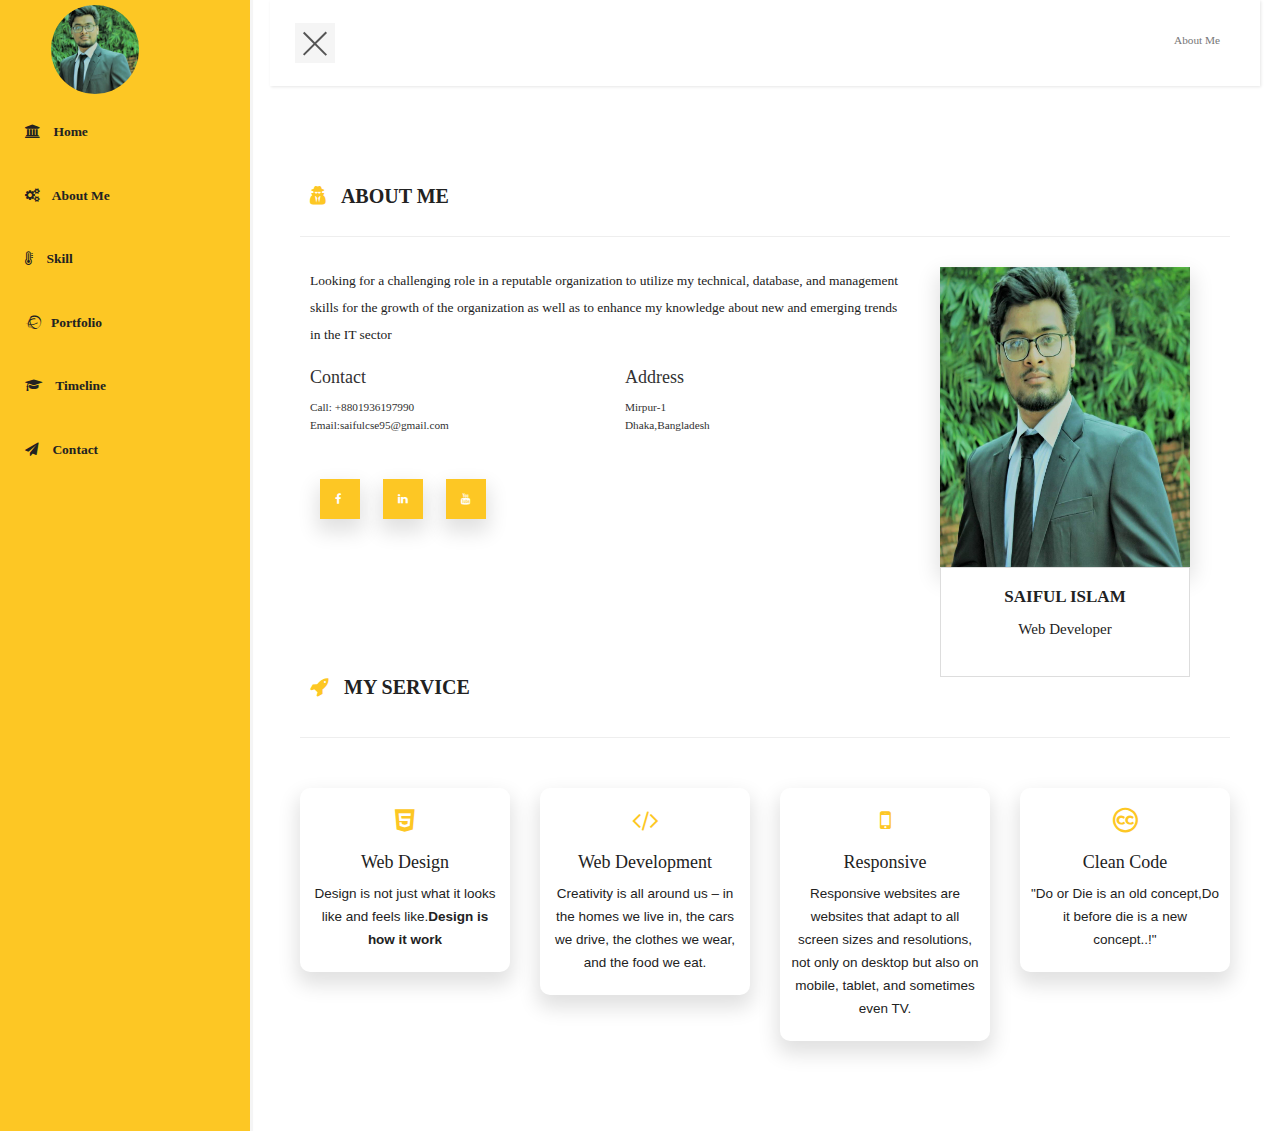
<file: about_me.html>
<!DOCTYPE html>
<html>

<head>
    <meta charset="utf-8">
    <meta name="viewport" content="width=device-width, initial-scale=1.0">
    <meta http-equiv="X-UA-Compatible" content="IE=edge">
    <title>Portfolio</title>
    <!-- Our Custom CSS -->
    <link rel="stylesheet" href="css/bootstrap.css">
    <link rel="stylesheet" href="css/animate.css">
    <link rel="stylesheet" href="css/font-awesome.min.css">
    <link rel="stylesheet" href="css/style_all.css">
    <link rel="stylesheet" href="css/responsive.css"> </head>

<body>
   
    <div class="wrapper">
        <!-- Sidebar Holder -->
        <nav id="sidebar">
            <div class="sidebar-header">
                <div class="navbar-brand">
                    <a href="#"><img src="image/saiful.jpg" style="height: 443%;width: 100%; border-radius: 50%; margin-left: -50%;"></a>
                </div>
            </div>
             <ul class="list-unstyled components">
                <li> <a href="index.html"><i class="fa fa-university" aria-hidden="true"></i> Home</a> </li>
                <li> <a href="about_me.html"><i class="fa fa-cogs" aria-hidden="true"></i> About Me</a> </li>
                <li> <a href="myskill.html"><i class="fa fa-thermometer-full" aria-hidden="true"></i> Skill</a> </li>
                <li> <a href="portfolio.html"><i class="fa fa-ravelry" aria-hidden="true"></i>Portfolio</a> </li>
                <li> <a href="timeline.html"><i class="fa fa-graduation-cap" aria-hidden="true"></i> Timeline</a> </li>
                <li> <a href="contact.html"><i class="fa fa-paper-plane" aria-hidden="true"></i> Contact</a> </li>
            </ul>
        </nav>
        <!-- Page Content Holder -->
        <div id="content">
            <nav class="navbar navbar-default">
                <div class="container-fluid">
                    <div class="navbar-header">
                        <button type="button" id="sidebarCollapse" class="navbar-btn"> <span></span> <span></span> <span></span> </button>
                    </div>
                    <div class="collapse navbar-collapse" id="bs-example-navbar-collapse-1">
                        <ul class="nav navbar-nav navbar-right">
                            <li><a href="#">About Me</a></li>
                        </ul>
                    </div>
                </div>
            </nav>
            <div class="about-me-part">
                <h3 class="title"><a href="#"><i class="fa fa-user-secret" aria-hidden="true"></i> About Me</a></h3>
                <hr>
                <div class="row mt-30">
                     <div class="col-md-8">
                        <div class="details">
                            <p>
                             Looking for a challenging role in a reputable organization to utilize my technical, database, and management skills for the growth of the organization as well as to enhance my knowledge about new and emerging trends in the IT sector 
                            </p>
                            <div class="adress-menu">
                               <div class="row">
                                   <div class="col-md-6">
                                       <h4>Contact</h4>
                                        <ul>
                                    <li>Call: +8801936197990</li>
                                    <li>Email:saifulcse95@gmail.com</li>
                                </ul>
                                   </div>
                                       <div class="col-md-6">
                                       <h4>Address</h4>
                                        <ul>
                                    <li>Mirpur-1</li>
                                    <li>Dhaka,Bangladesh</li>
                                </ul>
                                   </div>
                               </div>
                               
                            </div>
                            <div class="social_site">
                            
                             <a href="https://www.facebook.com/engrsaifulislam95"><i class="fa fa-facebook" aria-hidden="true"></i></a>
                              
                               <a href="https://www.linkedin.com/in/engrsaifulislam95/"><i class="fa fa-linkedin" aria-hidden="true"></i></a>
                               
                                <a href="https://www.youtube.com/channel/UCeQd-y8A_mvIwPaIumxdQ1Q"><i class="fa fa-youtube" aria-hidden="true"></i></a>
                               
                            
                              </div>
                        </div>
                    </div>
                    <div class="col-md-4">
                        <div class="my-image">
                            <img src="image/saiful.jpg" alt="" class="img-responsive">
                            <div class="img-overlay">
                                <h3>Saiful Islam </h3>
                                <p>Web Developer</p>
                            </div>
                        </div>
                    </div>
                  
                </div>
            </div>
                
                        <div class="service">
                           <h3 class="title mb-30"><a href="#"><i class="fa fa-rocket" aria-hidden="true"></i> My Service</a></h3>
                           <hr>
                            <div class="row">
                                <div class="col-md-3">
                                    <div class="service-detail"> <i class="fa fa-html5" aria-hidden="true"></i>
                                        <h4>Web Design</h4>
                                        <p>Design is not just what it looks like and feels like.<strong>Design is how it work</strong></p>
                                    </div>
                                </div>
                                <div class="col-md-3">
                                    <div class="service-detail"> <i class="fa fa-code" aria-hidden="true"></i>
                                        <h4>Web Development</h4>
                                        <p>Creativity is all around us – in the homes we live in, the cars we drive, the clothes we wear, and the food we eat.</p>
                                    </div>
                                </div>
                                <div class="col-md-3">
                                    <div class="service-detail"> <i class="fa fa-mobile" aria-hidden="true"></i>
                                        <h4>Responsive</h4>
                                        <p>Responsive websites are websites that adapt to all screen sizes and resolutions, not only on desktop but also on mobile, tablet, and sometimes even TV.</p>
                                    </div>
                                </div>
                                <div class="col-md-3">
                                    <div class="service-detail"> <i class="fa fa-creative-commons" aria-hidden="true"></i>
                                        <h4>Clean Code</h4>
                                        <p>"Do or Die is an old concept,Do it before die is a new concept..!"</p>
                                    </div>
                                </div>
                            </div>
                        </div>
        </div>
    </div>
    <script src="js/jquery-3.1.1.min.js"></script>
    <script src="js/bootstrap.min.js"></script>
    <script type="text/javascript">
        $(document).ready(function () {
             
            $('#sidebarCollapse').on('click', function () {
                $('#sidebar').toggleClass('active');
                $(this).toggleClass('active');
            });
        });
    </script>
</body>

</html>
</file>
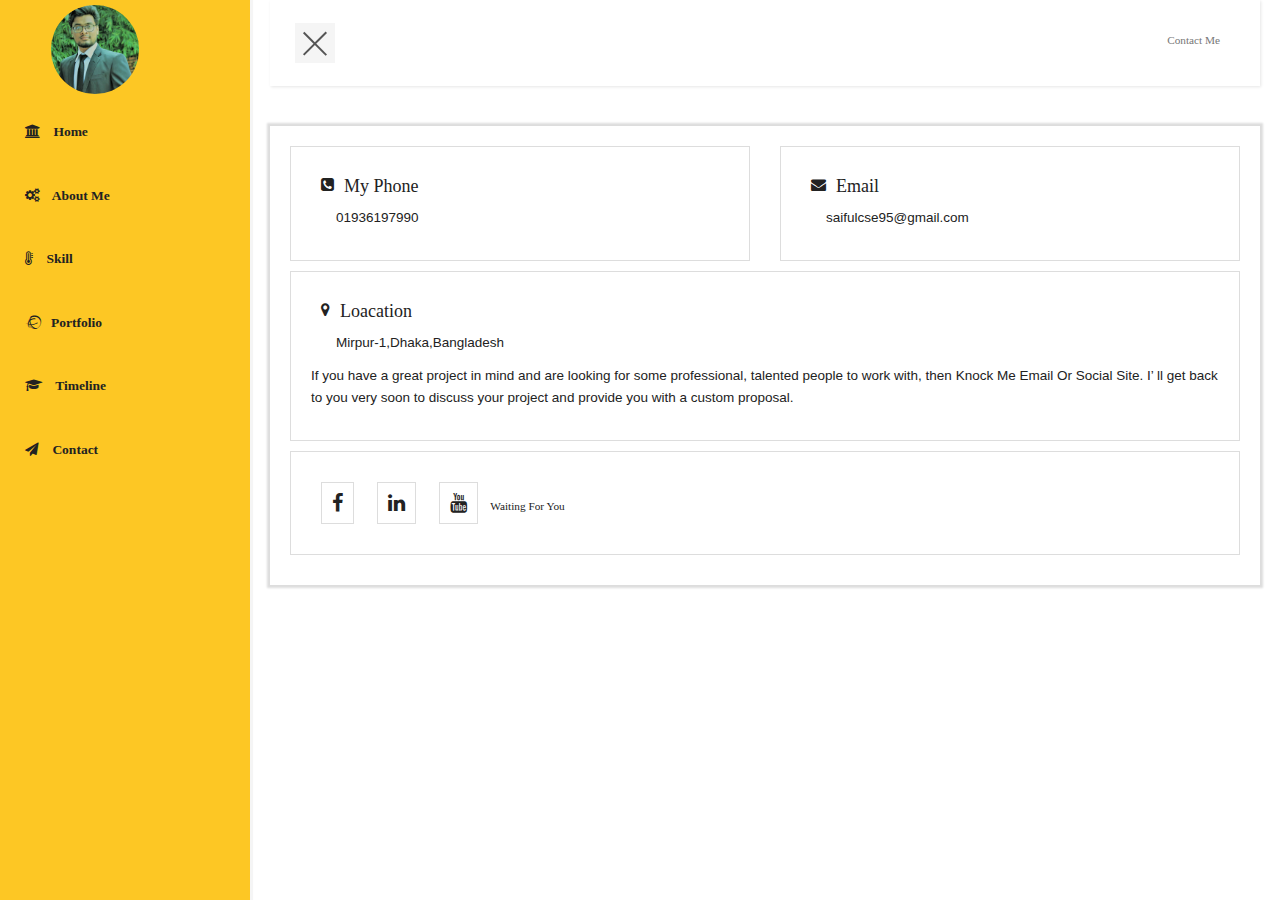
<file: contact.html>
<!DOCTYPE html>
<html>

<head>
    <meta charset="utf-8">
    <meta name="viewport" content="width=device-width, initial-scale=1.0">
    <meta http-equiv="X-UA-Compatible" content="IE=edge">
     <title>Portfolio</title>
      
    <!-- Our Custom CSS -->
    <link rel="stylesheet" href="css/bootstrap.css">
    <link rel="stylesheet" href="css/animate.css">
    <link rel="stylesheet" href="css/font-awesome.min.css">
    <link rel="stylesheet" href="css/style_all.css">
    <link rel="stylesheet" href="css/responsive.css"> </head>

<body>
    <div class="wrapper">
        <!-- Sidebar Holder -->
        <nav id="sidebar">
            <div class="sidebar-header">
                <div class="navbar-brand">
                    <a href="#"><img src="image/saiful.jpg" style="height: 443%;width: 100%; border-radius: 50%; margin-left: -50%;"></a>
                </div>
            </div>
             <ul class="list-unstyled components">
                <li> <a href="index.html"><i class="fa fa-university" aria-hidden="true"></i> Home</a> </li>
                <li> <a href="about_me.html"><i class="fa fa-cogs" aria-hidden="true"></i> About Me</a> </li>
                <li> <a href="myskill.html"><i class="fa fa-thermometer-full" aria-hidden="true"></i> Skill</a> </li>
                <li> <a href="portfolio.html"><i class="fa fa-ravelry" aria-hidden="true"></i>Portfolio</a> </li>
                <li> <a href="timeline.html"><i class="fa fa-graduation-cap" aria-hidden="true"></i> Timeline</a> </li>
                <li> <a href="contact.html"><i class="fa fa-paper-plane" aria-hidden="true"></i> Contact</a> </li>
            </ul>
        </nav>
        <!-- Page Content Holder -->
        <div id="content">
            <nav class="navbar navbar-default">
                <div class="container-fluid">
                    <div class="navbar-header">
                        <button type="button" id="sidebarCollapse" class="navbar-btn"> <span></span> <span></span> <span></span> </button>
                    </div>
                    <div class="collapse navbar-collapse" id="bs-example-navbar-collapse-1">
                        <ul class="nav navbar-nav navbar-right">
                            <li><a href="#">Contact Me</a></li>
                        </ul>
                    </div>
                </div>
            </nav>
            <div class="contact-part">
                <div class="row">
                    <div class="col-md-12">
                        
                        <div class="row">
                            <div class="col-md-6">
                                <div class="con-part">
                                    <div class="icon"> <i class="fa fa-phone-square" aria-hidden="true"></i> </div>
                                    <div class="phone-details">
                                        <h4>My Phone</h4>
                                        <p>01936197990</p>
                                    </div>
                                </div>
                            </div>
                            <div class="col-md-6">
                                <div class="con-part">
                                    <div class="icon"> <i class="fa fa-envelope" aria-hidden="true"></i> </div>
                                    <div class="phone-details">
                                        <h4>Email</h4>
                                        <p>saifulcse95@gmail.com</p>
                                    </div>
                                </div>
                            </div>
                        </div>
                        <div class="con-part">
                            <div class="icon"> <i class="fa fa-map-marker" aria-hidden="true"></i> </div>
                            <div class="phone-details">
                                <h4>Loacation</h4>
                                <p>Mirpur-1,Dhaka,Bangladesh</p>
                            </div>
                            <p>If you have a great project in mind and are looking for some professional, talented people to work with, then Knock Me Email Or Social Site. I’ ll get back to you very soon to discuss your project and provide you with a custom proposal.</p>
                        </div>
                        <div class="con-part"> <a href="https://www.facebook.com/engrsaifulislam95"><i class="fa fa-facebook" aria-hidden="true"></i></a>
                              
                               <a href="https://www.linkedin.com/in/engrsaifulislam95/"><i class="fa fa-linkedin" aria-hidden="true"></i></a>
                               
                                <a href="https://www.youtube.com/channel/UCeQd-y8A_mvIwPaIumxdQ1Q"><i class="fa fa-youtube" aria-hidden="true"></i></a>
                        <a href="#">Waiting For You </a>
                          </div>
                    </div>
                </div>
            </div>
        </div>
    </div>
    <!-- jQuery CDN -->
    <script src="https://code.jquery.com/jquery-1.12.0.min.js"></script>
    <script src="js/jquery-3.1.1.min.js"></script>
    <script src="js/bootstrap.min.js"></script>
    <script type="text/javascript">
        $(document).ready(function () {
            $('#sidebarCollapse').on('click', function () {
                $('#sidebar').toggleClass('active');
                $(this).toggleClass('active');
            });
        });
    </script>
</body>

</html>
</file>
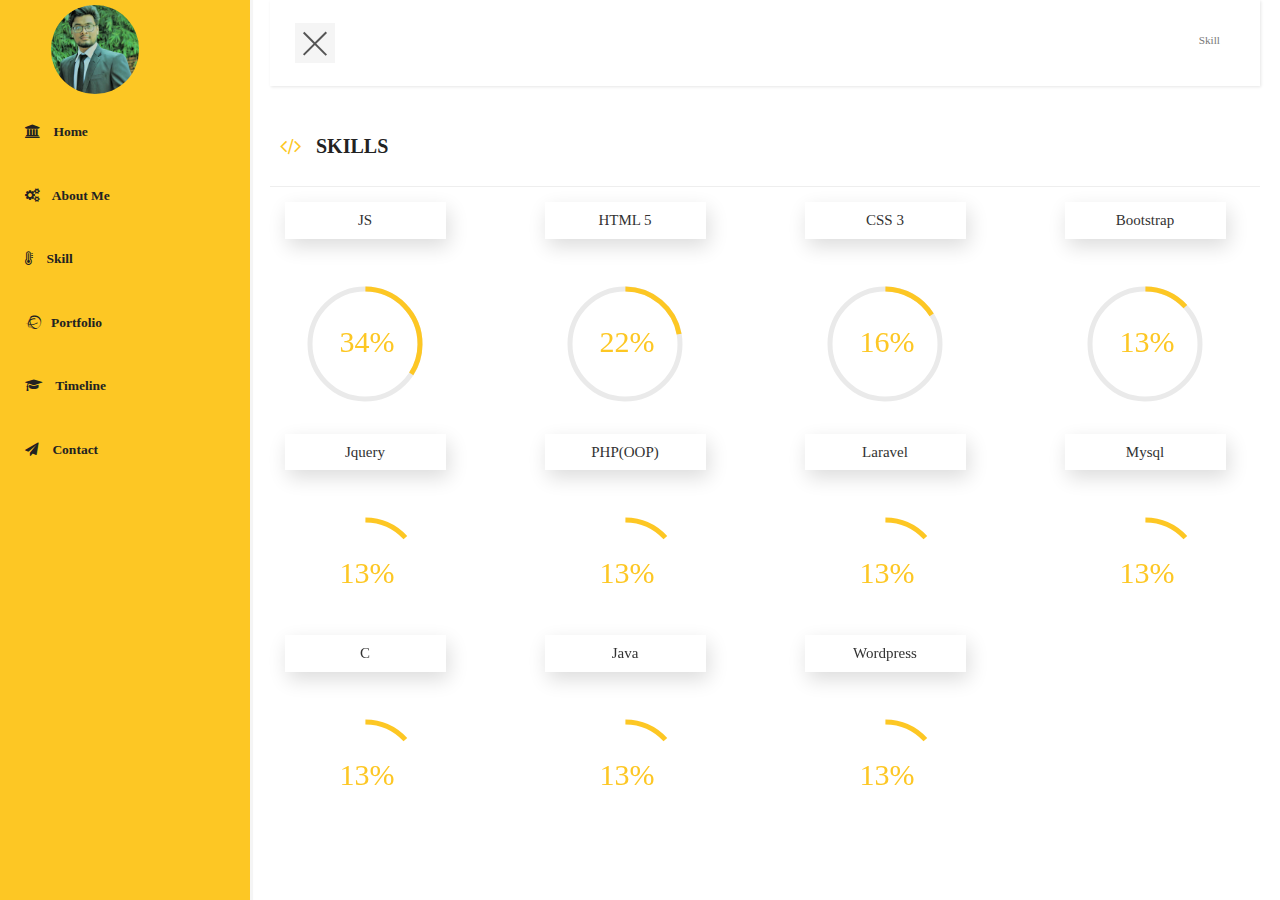
<file: myskill.html>
<!DOCTYPE html>
<html>

<head>
    <meta charset="utf-8">
    <meta name="viewport" content="width=device-width, initial-scale=1.0">
    <meta http-equiv="X-UA-Compatible" content="IE=edge">
     <title>Portfolio</title>
  
    <!-- Our Custom CSS -->
    <link rel="stylesheet" href="css/bootstrap.css">
    <link rel="stylesheet" href="css/animate.css">
    <link rel="stylesheet" href="css/font-awesome.min.css">
    <link rel="stylesheet" href="css/style_all.css">
    <link rel="stylesheet" href="css/responsive.css"> </head>

<body>
    <div class="wrapper">
        <!-- Sidebar Holder -->
        <nav id="sidebar">
            <div class="sidebar-header">
                <div class="navbar-brand">
                    <a href="#"><img src="image/saiful.jpg" style="height: 443%;width: 100%; border-radius: 50%; margin-left: -50%;"></a>
                </div>
            </div>
            <ul class="list-unstyled components">
                <li> <a href="index.html"><i class="fa fa-university" aria-hidden="true"></i> Home</a> </li>
                <li> <a href="about_me.html"><i class="fa fa-cogs" aria-hidden="true"></i> About Me</a> </li>
                <li> <a href="myskill.html"><i class="fa fa-thermometer-full" aria-hidden="true"></i> Skill</a> </li>
                <li> <a href="portfolio.html"><i class="fa fa-ravelry" aria-hidden="true"></i>Portfolio</a> </li>
                <li> <a href="timeline.html"><i class="fa fa-graduation-cap" aria-hidden="true"></i> Timeline</a> </li>
                <li> <a href="contact.html"><i class="fa fa-paper-plane" aria-hidden="true"></i> Contact</a> </li>
            </ul>
        </nav>
        <!-- Page Content Holder -->
        <div id="content">
            <nav class="navbar navbar-default">
                <div class="container-fluid">
                    <div class="navbar-header">
                        <button type="button" id="sidebarCollapse" class="navbar-btn"> <span></span> <span></span> <span></span> </button>
                    </div>
                    <div class="collapse navbar-collapse" id="bs-example-navbar-collapse-1">
                        <ul class="nav navbar-nav navbar-right">
                            <li><a href="#">Skill</a></li>
                        </ul>
                    </div>
                </div>
            </nav>
            <div class="skill-part">
                    <h3 class="title"><a href="#"><i class="fa fa-code" aria-hidden="true"></i> Skills</a></h3>
                    <hr>
                    <div class="skill-item">
                        <div class="row">
                            <div class="col-md-3 text-center">
                                <h1>JS</h1>
                                <canvas id="doughnut" width="120" height="120"></canvas>
                                <canvas id="skill1" width="120" height="120" class=""></canvas>
                            </div>
                            <div class="col-md-3 text-center">
                                <h1>HTML 5</h1>
                                <canvas id="doughnut2" width="120" height="120"></canvas>
                                <canvas id="skill2" width="120" height="120" class=""></canvas>
                            </div>
                            <div class="col-md-3 text-center">
                                <h1>CSS 3</h1>
                                <canvas id="doughnut3" width="120" height="120"></canvas>
                                <canvas id="skill3" width="120" height="120" class=""></canvas>
                            </div>
                            <div class="col-md-3 text-center">
                                <h1>Bootstrap</h1>
                                <canvas id="doughnut4" width="120" height="120"></canvas>
                                <canvas id="skill4" width="120" height="120" class=""></canvas>
                            </div>
                            
                             <div class="col-md-3 text-center">
                                <h1>Jquery</h1>
                                <canvas id="doughnut" width="120" height="120"></canvas>
                                <canvas id="skill5" width="120" height="120" class=""></canvas>
                            </div>
                            <div class="col-md-3 text-center">
                                <h1>PHP(OOP)</h1>
                                <canvas id="doughnut2" width="120" height="120"></canvas>
                                <canvas id="skill6" width="120" height="120" class=""></canvas>
                            </div>
                            <div class="col-md-3 text-center">
                                <h1>Laravel</h1>
                                <canvas id="doughnut3" width="120" height="120"></canvas>
                                <canvas id="skill7" width="120" height="120" class=""></canvas>
                            </div>
                            <div class="col-md-3 text-center">
                                <h1>Mysql</h1>
                                <canvas id="doughnut4" width="120" height="120"></canvas>
                                <canvas id="skill8" width="120" height="120" class=""></canvas>
                            </div> 
                            <div class="col-md-3 text-center">
                                <h1>C</h1>
                                <canvas id="doughnut4" width="120" height="120"></canvas>
                                <canvas id="skill9" width="120" height="120" class=""></canvas>
                            </div>
                            <div class="col-md-3 text-center">
                                <h1>Java</h1>
                                <canvas id="doughnut4" width="120" height="120"></canvas>
                                <canvas id="skill10" width="120" height="120" class=""></canvas>
                            </div>
                            <div class="col-md-3 text-center">
                                <h1>Wordpress</h1>
                                <canvas id="doughnut4" width="120" height="120"></canvas>
                                <canvas id="skill11" width="120" height="120" class=""></canvas>
                            </div>
                            
                            
                        </div>
                    </div>
                       <!--  <h3 class="title"><a href="#"><i class="fa fa-code" aria-hidden="true"></i> Other Skill</a></h3>
                        <hr>
                    <div class="skill-item"> -->
                      
                        <!-- <div class="row">
                             
                               <div class="col-md-3 text-center">
                                <h1>Illastrator</h1>
                                <canvas id="doughnut2" width="120" height="120"></canvas>
                                <canvas id="skill12" width="120" height="120" class=""></canvas>
                            </div>
                             <div class="col-md-3 text-center">
                                <h1>Photoshop</h1>
                                <canvas id="doughnut2" width="120" height="120"></canvas>
                                <canvas id="skill13" width="120" height="120" class=""></canvas>
                            </div>
                            <div class="col-md-3 text-center">
                                <h1>Adobe Premiere Pro</h1>
                                <canvas id="doughnut2" width="120" height="120"></canvas>
                                <canvas id="skill14" width="120" height="120" class=""></canvas>
                            </div>
                            <div class="col-md-3 text-center">
                                <h1>Adobe Audition</h1>
                                <canvas id="doughnut2" width="120" height="120"></canvas>
                                <canvas id="skill15" width="120" height="120" class=""></canvas>
                            </div>
                            
                        </div>
                    </div> -->
            </div>
            
        
            
        </div>
    </div>
    <script src="js/jquery-3.1.1.min.js"></script>
    <script src="js/bootstrap.min.js"></script>
    <script src="js/index.js"></script>
    <script type="text/javascript">
        $(document).ready(function () {
            $('#sidebarCollapse').on('click', function () {
                $('#sidebar').toggleClass('active');
                $(this).toggleClass('active');
            });
        });
    </script>
</body>

</html>
</file>
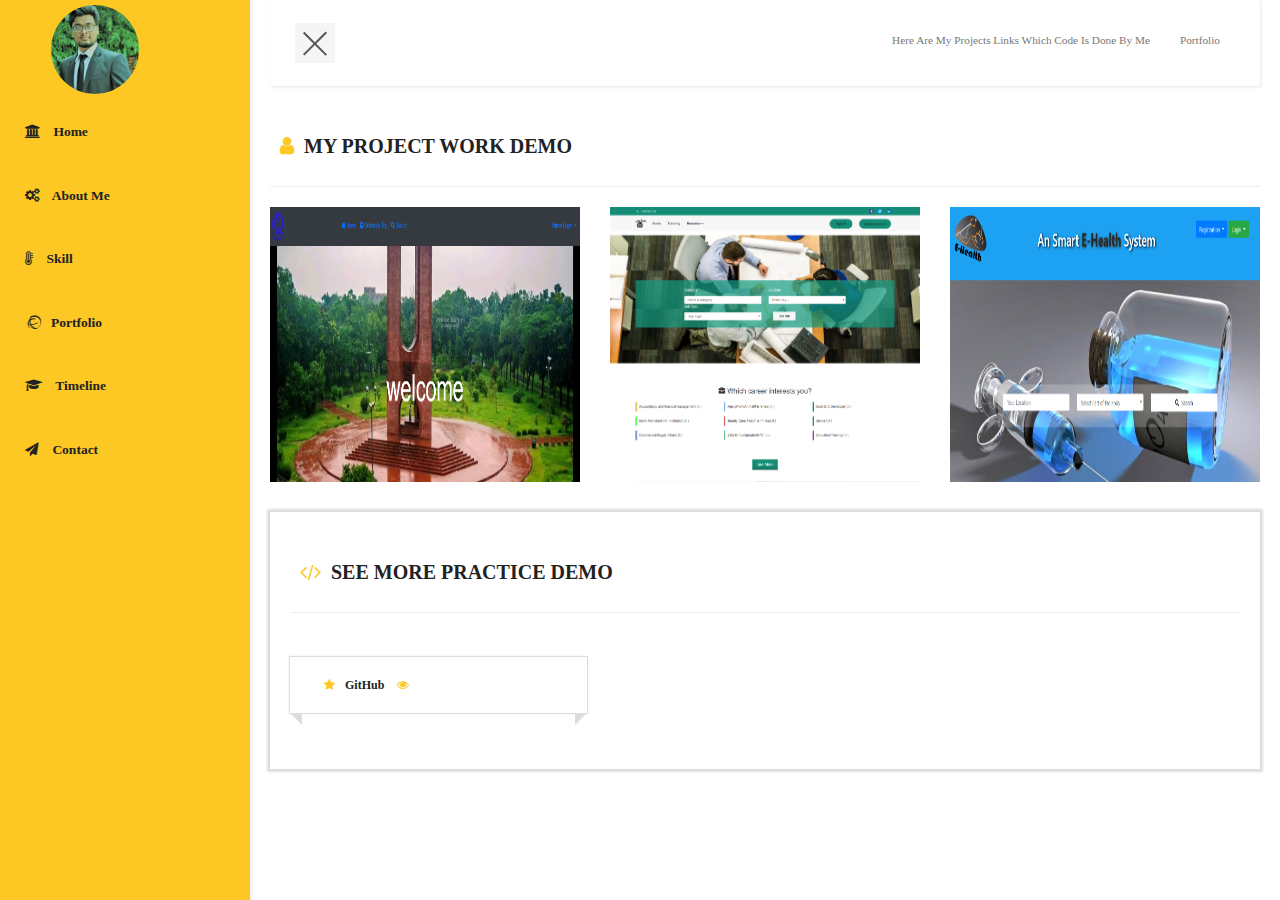
<file: portfolio.html>
<!DOCTYPE html>
<html>

<head>
    <meta charset="utf-8">
    <meta name="viewport" content="width=device-width, initial-scale=1.0">
    <meta http-equiv="X-UA-Compatible" content="IE=edge">
     <title>Portfolio</title>
    <!-- Our Custom CSS -->
    <link rel="stylesheet" href="css/bootstrap.css">
    <link rel="stylesheet" href="css/animate.css">
    <link rel="stylesheet" href="css/font-awesome.min.css">
    <link rel="stylesheet" href="css/style_all.css">
    <link rel="stylesheet" href="css/responsive.css"> </head>

<body>
    <div class="wrapper">
        <!-- Sidebar Holder -->
        <nav id="sidebar">
            <div class="sidebar-header">
                <div class="navbar-brand">
                    <a href="#"><img src="image/saiful.jpg" style="height: 443%;width: 100%; border-radius: 50%; margin-left: -50%;"></a>
                </div>
            </div>
            <ul class="list-unstyled components">
                <li> <a href="index.html"><i class="fa fa-university" aria-hidden="true"></i> Home</a> </li>
                <li> <a href="about_me.html"><i class="fa fa-cogs" aria-hidden="true"></i> About Me</a> </li>
                <li> <a href="myskill.html"><i class="fa fa-thermometer-full" aria-hidden="true"></i> Skill</a> </li>
                <li> <a href="portfolio.html"><i class="fa fa-ravelry" aria-hidden="true"></i>Portfolio</a> </li>
                <li> <a href="timeline.html"><i class="fa fa-graduation-cap" aria-hidden="true"></i> Timeline</a> </li>
                <li> <a href="contact.html"><i class="fa fa-paper-plane" aria-hidden="true"></i> Contact</a> </li>
            </ul>
        </nav>
        <!-- Page Content Holder -->
        <div id="content">
            <nav class="navbar navbar-default">
                <div class="container-fluid">
                    <div class="navbar-header">
                        <button type="button" id="sidebarCollapse" class="navbar-btn"> <span></span> <span></span> <span></span> </button>
                    </div>
                    <div class="collapse navbar-collapse" id="bs-example-navbar-collapse-1">
                        <ul class="nav navbar-nav navbar-right">
                            <li><a href="#" class="text-danger">Here Are My  Projects Links Which Code Is Done By Me</a></li>
                            <li><a href="#">Portfolio</a></li>
                        </ul>
                    </div>
                </div>
            </nav>
            <div class="portfolio">
             <h2 class="title"><i class="fa fa-user" aria-hidden="true"></i>My Project Work Demo</h2>
                <hr>   
                <div class="row">
                      <div class="gallery_product col-lg-4 col-md-4 col-sm-4 col-xs-6 filter ">
                        <a href="http://bus.shunnosoft.com/" target="_blank">
                     <img src="image/bustrack.png" class="img-responsive">
                        <div class="overlay text-center">
                            <h4>Bus Tracking System</h4>
                        </div>
                       </a>
                    </div>
                    
                <div class="gallery_product col-lg-4 col-md-4 col-sm-4 col-xs-6 filter">
                     <img src="image/protfolioimg/jobsfinder.png" class="img-responsive">
                        <div class="overlay text-center">
                            <h4>Jobs finder: A new approach for finding jobs based on web application</h4>
                          <a class="btn btn-primary" href="http://jobsfinder.shunnosoft.com/" target="_blank">Preview</a>
                            <a class="btn btn-success" href="https://www.youtube.com/watch?v=HTagd83rF0Y" target="_blank">Video</a>
                         </div> 
                         
                    </div>
                    
                    <!--   <div class="gallery_product col-lg-4 col-md-4 col-sm-4 col-xs-6 filter">
                     <img src="image/protfolioimg/jobsfinder.png" class="img-responsive">
                        <div class="overlay text-center">
                            <h4>Jobs finder: A new approach for finding jobs based on web application</h4>
                          <a class="btn btn-primary" href="http://jobsfinder.shunnosoft.com/" target="_blank">Preview</a>
                            <a class="btn btn-success" href="https://www.youtube.com/watch?v=HTagd83rF0Y" target="_blank">Video</a>
                         </div> 
                         
                    </div> -->
                    
                    <div class="gallery_product col-lg-4 col-md-4 col-sm-4 col-xs-6 filter ">
                        <a href="http://medical.shunnosoft.com/" target="_blank">
                     <img src="image/medical.png" class="img-responsive">
                        <div class="overlay text-center">
                            <h4>Smart E-Health System</h4>
                            <p>Live Project</p> </div></a>
                    </div>
                </div>
            </div>
            <div class="more-website">
                <h2 class="title"><i class="fa fa-code" aria-hidden="true"></i>See More Practice Demo</h2>
                <hr>
                <div class="row">
                    <div class="col-md-4">
                        <h1 class="ribbon">
                <strong class="ribbon-content">
                         <a href="https://github.com/saifulsir" target="_blank">
                            <i class="fa fa-star" aria-hidden="true"></i>GitHub <i class="fa fa-eye" aria-hidden="true"></i>
                        </a></strong>
                    </h1> </div>
                </div>
            </div>
        </div>
    </div>
    <script src="js/jquery-3.1.1.min.js"></script>
    <script src="js/bootstrap.min.js"></script>
    <script src="js/index.js"></script>
    <script type="text/javascript">
        $(document).ready(function () {
            $('#sidebarCollapse').on('click', function () {
                $('#sidebar').toggleClass('active');
                $(this).toggleClass('active');
            });
        });
    </script>
</body>

</html>
</file>
<file: css/style_all.css>
/*
    DEMO STYLE
*/

* {
    padding: 0;
    margin: 0;
}

body {
    font-family: 'Poppins', sans-serif;
    background: #fff;
    outline: 0;
    margin: 0;
    padding: 0;
    color: rgb(50, 50, 50);
    font-family: serif;
    font-size: 112.5%;
    line-height: 1.6em;
}
.mb-30{
    margin-bottom: 30px;
}
.mt-30{
    margin-top: 30px;
}
p {
    font-family: 'Poppins', sans-serif;
    font-size: 1.2em;
    font-weight: 300;
    line-height: 1.7em;
}

a,
a:hover,
a:focus {
    color: inherit;
    text-decoration: none;
    transition: all 0.3s;
}

i {
    margin: 10px;
}

.navbar-brand {
    float: left;
    height: 50px;
    padding: 15px 15px;
    font-size: 18px;
    line-height: 20px;
    margin-left: 40px;
}

.navbar-brand img {
    height: 50px;
    width: 50px;
    margin-top: -50px;
    left: 0;
}

.navbar {
    padding: 15px 10px;
    margin-top: -20px;
    background: #fff;
    border: none;
    border-radius: 0;
    margin-bottom: 40px;
    box-shadow: 1px 1px 3px rgba(0, 0, 0, 0.1);
}

.navbar-btn {
    box-shadow: none;
    outline: none !important;
    border: none;
}

.line {
    width: 100%;
    height: 1px;
    border-bottom: 1px dashed #ddd;
    margin: 40px 0;
}


/* ---------------------------------------------------
    SIDEBAR STYLE
----------------------------------------------------- */

.wrapper {
    display: flex;
    align-items: stretch;
    perspective: 1500px;
}

#sidebar {
    min-width: 250px;
    max-width: 250px;
    background: #FDC724;
    color: #222;
    display: block;
    transition: all 0.6s cubic-bezier(0.945, 0.020, 0.270, 0.665);
    transform-origin: bottom left;
    box-shadow: 1px 2px 1px 2px #f5f5f5;
}

#sidebar.active {
    margin-left: -250px;
    transform: rotateY(100deg);
}

#sidebar .sidebar-header {
    padding: 40px;
    background: #FDC724;
    box-shadow: 2px 2px 2p 3px #47B375;
}

#sidebar ul.components {
    padding: 20px 0;
    border-bottom: none;
}

#sidebar ul p {
    color: #fff;
    padding: 10px;
}

#sidebar ul li a {
    padding: 15px;
    font-size: 1.2em;
    display: block;
    font-weight: bold;
}

#sidebar ul li {
    color: #222;
    transition: .5s;
}

#sidebar ul li:hover {
    color: #47B375;
    text-decoration: line-through;
}

#sidebar ul li.active > a,
a[aria-expanded="true"] {
    color: #fff;
    background: #6d7fcc;
}

a[data-toggle="collapse"] {
    position: relative;
}

a[aria-expanded="false"]::before,
a[aria-expanded="true"]::before {
    content: '\e259';
    display: block;
    position: absolute;
    right: 20px;
    font-family: 'Glyphicons Halflings';
    font-size: 0.6em;
}

a[aria-expanded="true"]::before {
    content: '\e260';
}

ul ul a {
    font-size: 0.9em !important;
    padding-left: 30px !important;
    background: #6d7fcc;
}

ul.CTAs {
    padding: 20px;
}

ul.CTAs a {
    text-align: center;
    font-size: 0.9em !important;
    display: block;
    border-radius: 5px;
    margin-bottom: 5px;
}

a.download {
    background: #fff;
    color: #7386D5;
}

a.article,
a.article:hover {
    background: #6d7fcc !important;
    color: #fff !important;
}


/* ---------------------------------------------------
    CONTENT STYLE
----------------------------------------------------- */

#content {
    padding: 20px;
    min-height: 100vh;
    transition: all 0.3s;
    width: 100%;
}

#sidebarCollapse {
    width: 40px;
    height: 40px;
    background: #f5f5f5;
}

#sidebarCollapse span {
    width: 80%;
    height: 2px;
    margin: 0 auto;
    display: block;
    background: #555;
    transition: all 0.8s cubic-bezier(0.810, -0.330, 0.345, 1.375);
    transition-delay: 0.2s;
}

#sidebarCollapse span:first-of-type {
    transform: rotate(45deg) translate(2px, 2px);
}

#sidebarCollapse span:nth-of-type(2) {
    opacity: 0;
}

#sidebarCollapse span:last-of-type {
    transform: rotate(-45deg) translate(1px, -1px);
}

#sidebarCollapse.active span {
    transform: none;
    opacity: 1;
    margin: 5px auto;
}


/* ---------------------------------------------------
    MEDIAQUERIES
----------------------------------------------------- */

@media (max-width: 768px) {
    #sidebar {
        margin-left: -250px;
        transform: rotateY(90deg);
    }
    #sidebar.active {
        margin-left: 0;
        transform: none;
    }
    #sidebarCollapse span:first-of-type,
    #sidebarCollapse span:nth-of-type(2),
    #sidebarCollapse span:last-of-type {
        transform: none;
        opacity: 1;
        margin: 5px auto;
    }
    #sidebarCollapse.active span {
        margin: 0 auto;
    }
    #sidebarCollapse.active span:first-of-type {
        transform: rotate(45deg) translate(2px, 2px);
    }
    #sidebarCollapse.active span:nth-of-type(2) {
        opacity: 0;
    }
    #sidebarCollapse.active span:last-of-type {
        transform: rotate(-45deg) translate(1px, -1px);
    }
}


/*all style*/

.about-me-part {
    background-color: #fff;
    padding: 30px;
    border-radius: 10px;
}


/*
.about-me-part i {
    height: 30px;
    width: 30px;
    background-color: #fff;
    border-radius: 50%;
    padding: 5px;
    color: #222;
}
*/

.title{
    color: #222;
    text-transform: uppercase;
    font-weight: 600;
    font-size: 20px;
}
.about-me-part i{
    color: #FDC724;
}
.details {
    margin-left: 10px;
}

.my-image {
    position: relative;
    height: 300px;
    width: 290px;
    
}

.my-image img {
    height: 300px;
    width: 250px;
   box-shadow: 0px 10px 20px 3px #e1e1e1;
    background-size: cover;
    background-position: center;
}
.img-overlay h3{
    font-size: 17px;
    color: #222;
    text-transform: uppercase;
    font-weight: 600;
}
.img-overlay {
   
    bottom: 0px;
    height: 110px;
    background: #fff;
    width: 250px;
    opacity: 1;
    color: white;
    font-size: 20px;
    text-align: center;
    transition: .7s;
    border: 1px solid #ddd;
}


/*

.my-image:hover .img-overlay {
    opacity: 1;
    bottom: 0;

}
*/

.img-overlay p {
    font-size: 15px;
    color: #222;
    font-family: serif;
}

.social_site {}

.adress-menu ul li {
    list-style: none;
    display: block;
}

.social_site {
    margin-top: 25px;
}

.social_site i {
    height: 40px;
    width: 40px;
    color: #fff;
    background-color: #FDC724;
    box-shadow: 0px 10px 20px 3px #e1e1e1;
    padding: 15px;
    transition: .5s;
   
  
}

.social_site i:hover {
    background-color: #fff;
    color: #FDC724;
}

#doughnut,
#doughnut2,
#doughnut3,
#doughnut4 {
    position: absolute;
}

#skill1,
#skill2,
#skill3,
#skill4 {
    position: relative;
    margin-bottom: 30px;
}

.skill-item h1 {
    font-size: 15px;
    padding: 10px;
    margin: 0 auto;
    width: 70%;
    margin-bottom: 40px;
    background-color: #fff;
   -webkit-box-shadow: 2.736px 7.518px 20px 0 rgba(0, 0, 0, .14);
    -moz-box-shadow: 2.736px 7.518px 20px 0 rgba(0, 0, 0, .14);
    -o-box-shadow: 2.736px 7.518px 20px 0 rgba(0, 0, 0, .14);
    box-shadow: 2.736px 7.518px 20px 0 rgba(0, 0, 0, .14);
    -webkit-transform: translate(0, -5px);
    -webkit-transition: 0.5s ease-in-out;
}

.service-detail {
    margin-top: 30px;
    background-color: #fff;
    padding: 10px;
    text-align: center;
    color: #222;
    margin-bottom: 20px;
    border-radius: 10px;
       box-shadow: 0px 10px 20px 3px #e1e1e1;
    -webkit-transition: 0.5s ease-in-out;
    -moz-transition: 0.5s ease-in-out;
    -ms-transition: 0.5s ease-in-out;
    -o-transition: 0.5s ease-in-out;
    transition: 0.5s ease-in-out;
    transition: .5s;
}

.service-detail:hover {
    background-color: #fff;
    padding: 10px;
    text-align: center;
    color: #222;
    margin-bottom: 20px;
    border-radius: 10px;
    transform: translateY(-2%);
   
}

.service-detail i {
    font-size: 25px;
    color: #FDC724;
}

.service {
    background-color: #fff;
    padding-top: 50px;
    padding-bottom: 50px;
    padding-left: 30px;
    padding-right: 30px;
  
}
.service i{
    
    color: #FDC724;
}
.progress-bar {
    float: left;
    width: 0;
    height: 100%;
    font-size: 12px;
    line-height: 20px;
    color: #fff;
    text-align: center;
    background-color: #293132;
    -webkit-box-shadow: inset 0 -1px 0 rgba(0, 0, 0, .15);
    box-shadow: inset 0 -1px 0 rgba(0, 0, 0, .15);
    -webkit-transition: width .6s ease;
    -o-transition: width .6s ease;
    transition: width .6s ease;
}

.progress {
    height: 20px;
    margin-bottom: 20px;
    overflow: hidden;
    border: 1px solid #fff;
    background-color: #f5f5f5;
    border-radius: 4px;
    -webkit-box-shadow: inset 0 1px 2px rgba(0, 0, 0, .1);
    box-shadow: inset 0 1px 2px rgba(0, 0, 0, .1);
}


/*portfolio*/

.gallery-title {
    font-size: 36px;
    color: #42B32F;
    text-align: center;
    font-weight: 500;
    margin-bottom: 70px;
}

.gallery-title:after {
    content: "";
    position: absolute;
    width: 7.5%;
    left: 46.5%;
    height: 45px;
    border-bottom: 1px solid #5e5e5e;
}

.filter-button {
    font-size: 12px;
    border: 1px solid #ddd;
    padding: 5px 12px;
    border-radius: 5px;
    text-align: center;
    color: none;
    margin-bottom: 30px;
    outline: none;
    font-family: 'Poppins', sans-serif;
    transition: .5s;
}

.filter-button:hover {
    font-size: 12px;
    border: 1px solid #222;
    border-radius: 5px;
    text-align: center;
    color: #222;
    background-color: #fff;
    outline: none;
}

.btn-default:active .filter-button:active {
    background-color: none;
    color: white;
}

.port-image {
    width: 100%;
}

.more-website {
    background-color: #fff;
    padding: 20px;
    color: #fff;
    box-shadow: 0px 0px 2px 3px #ddd;
   
}
.portfolio i{
    color: #FDC724;
}

.more-website i {
    margin-left: 10px;
    color: #FDC724;
}

.gallery_product {
    margin-bottom: 30px;
    position: relative;
    
}

.gallery_product img {
    height: 275px;
    width: 100%;
}

.overlay {
    position: absolute;
    top: 0;
    bottom: 0;
    left: 15px;
    right: 0;
    height: 100%;
    width: 92%;
    opacity: 0;
    transition: .5s;
    background-color: #fff;
  
    
}

.overlay a {
    font-size: 15px;
    color: #222;
    
}

.overlay h4 {
    padding-top: 50px;
}

.gallery_product:hover .overlay {
    opacity: .7;
}

.ribbon {
    font-size: 12px !important;
    box-shadow: 0px 0px 1px 1px #ddd;
    width: 100%;
    position: relative;
    background: #fff;
    color: #222;
    text-align: left;
    padding: 1em 2em;
    /* Adjust to suit */
    margin: 2em auto 3em;
    /* Based on 24px vertical rhythm. 48px bottom margin - normally 24 but the ribbon 'graphics' take up 24px themselves so we double it. */
}

.ribbon:before,
.ribbon:after {
    content: "";
    position: absolute;
    display: block;
    bottom: -1em;
    border: 1.5em solid #ddd;
    z-index: -1;
}

.header-text {
    color: #47B375;
    font-size: 18px;
}

.ribbon .ribbon-content:before,
.ribbon .ribbon-content:after {
    content: "";
    position: absolute;
    display: block;
    border-style: solid;
    border-color: #ddd transparent transparent transparent;
    bottom: -1em;
}

.ribbon .ribbon-content:before {
    left: 0;
    border-width: 1em 0 0 1em;
}

.ribbon .ribbon-content:after {
    right: 0;
    border-width: 1em 1em 0 0;
}


/*timeline*/


/* ================ The Timeline ================ */

.timeline-part {}

.timeline {
    position: relative;
    width: 660px;
    margin: 0 auto;
    margin-top: 20px;
    padding: 1em 0;
    list-style-type: none;
}

.timeline:before {
    position: absolute;
    left: 50%;
    top: 0;
    content: ' ';
    display: block;
    width: 6px;
    height: 100%;
    margin-left: -3px;
    background: rgb(80, 80, 80);
    background: -moz-linear-gradient(top, rgba(80, 80, 80, 0) 0%, rgb(80, 80, 80) 8%, rgb(80, 80, 80) 92%, rgba(80, 80, 80, 0) 100%);
    background: -webkit-gradient(linear, left top, left bottom, color-stop(0%, rgba(30, 87, 153, 1)), color-stop(100%, rgba(125, 185, 232, 1)));
    background: -webkit-linear-gradient(top, rgba(80, 80, 80, 0) 0%, rgb(80, 80, 80) 8%, rgb(80, 80, 80) 92%, rgba(80, 80, 80, 0) 100%);
    background: -o-linear-gradient(top, rgba(80, 80, 80, 0) 0%, rgb(80, 80, 80) 8%, rgb(80, 80, 80) 92%, rgba(80, 80, 80, 0) 100%);
    background: -ms-linear-gradient(top, rgba(80, 80, 80, 0) 0%, rgb(80, 80, 80) 8%, rgb(80, 80, 80) 92%, rgba(80, 80, 80, 0) 100%);
    background: linear-gradient(to bottom, rgba(80, 80, 80, 0) 0%, rgb(80, 80, 80) 8%, rgb(80, 80, 80) 92%, rgba(80, 80, 80, 0) 100%);
    z-index: 5;
}

.timeline li {
    padding: 1em 0;
}

.timeline li:after {
    content: "";
    display: block;
    height: 0;
    clear: both;
    visibility: hidden;
}

.direction-l {
    position: relative;
    width: 300px;
    float: left;
    text-align: right;
}

.direction-r {
    position: relative;
    width: 300px;
    float: right;
}

.flag-wrapper {
    position: relative;
    display: inline-block;
    text-align: center;
}

.flag {
    position: relative;
    display: inline;
    background: rgb(248, 248, 248);
    padding: 6px 10px;
    border-radius: 5px;
    font-size: 15px;
    font-weight: 600;
    text-align: left;
}

.direction-l .flag {
    -webkit-box-shadow: -1px 1px 1px rgba(0, 0, 0, 0.15), 0 0 1px rgba(0, 0, 0, 0.15);
    -moz-box-shadow: -1px 1px 1px rgba(0, 0, 0, 0.15), 0 0 1px rgba(0, 0, 0, 0.15);
    box-shadow: -1px 1px 1px rgba(0, 0, 0, 0.15), 0 0 1px rgba(0, 0, 0, 0.15);
}

.direction-r .flag {
    -webkit-box-shadow: 1px 1px 1px rgba(0, 0, 0, 0.15), 0 0 1px rgba(0, 0, 0, 0.15);
    -moz-box-shadow: 1px 1px 1px rgba(0, 0, 0, 0.15), 0 0 1px rgba(0, 0, 0, 0.15);
    box-shadow: 1px 1px 1px rgba(0, 0, 0, 0.15), 0 0 1px rgba(0, 0, 0, 0.15);
}

.direction-l .flag:before,
.direction-r .flag:before {
    position: absolute;
    top: 50%;
    right: -40px;
    content: ' ';
    display: block;
    width: 12px;
    height: 12px;
    margin-top: -10px;
    background: #fff;
    border-radius: 10px;
    border: 4px solid rgb(255, 80, 80);
    z-index: 10;
}

.direction-r .flag:before {
    left: -40px;
}

.direction-l .flag:after {
    content: "";
    position: absolute;
    left: 100%;
    top: 50%;
    height: 0;
    width: 0;
    margin-top: -8px;
    border: solid transparent;
    border-left-color: rgb(248, 248, 248);
    border-width: 8px;
    pointer-events: none;
}

.direction-r .flag:after {
    content: "";
    position: absolute;
    right: 100%;
    top: 50%;
    height: 0;
    width: 0;
    margin-top: -8px;
    border: solid transparent;
    border-right-color: rgb(248, 248, 248);
    border-width: 8px;
    pointer-events: none;
}

.time-wrapper {
    display: inline;
    line-height: 1em;
    font-size: 0.66666em;
    color: rgb(250, 80, 80);
    vertical-align: middle;
}

.direction-l .time-wrapper {
    float: left;
}

.direction-r .time-wrapper {
    float: right;
}

.time {
    font-size: 12px;
    display: inline-block;
    padding: 4px 6px;
    background: rgb(248, 248, 248);
}

.desc {
    margin: 1em 0.75em 0 0;
    font-size: 1.5em;
    font-style: italic;
    line-height: 1.5em;
}

.direction-r .desc {
    margin: 1em 0 0 0.75em;
}


/* ================ Timeline Media Queries ================ */

@media screen and (max-width: 660px) {
    .timeline {
        width: 100%;
        padding: 4em 0 1em 0;
    }
    .timeline li {
        padding: 2em 0;
    }
    .direction-l,
    .direction-r {
        float: none;
        width: 100%;
        text-align: center;
    }
    .flag-wrapper {
        text-align: center;
    }
    .flag {
        background: rgb(255, 255, 255);
        z-index: 15;
    }
    .direction-l .flag:before,
    .direction-r .flag:before {
        position: absolute;
        top: -30px;
        left: 50%;
        content: ' ';
        display: block;
        width: 12px;
        height: 12px;
        margin-left: -9px;
        background: #fff;
        border-radius: 10px;
        border: 4px solid rgb(255, 80, 80);
        z-index: 10;
    }
    .direction-l .flag:after,
    .direction-r .flag:after {
        content: "";
        position: absolute;
        left: 50%;
        top: -8px;
        height: 0;
        width: 0;
        margin-left: -8px;
        border: solid transparent;
        border-bottom-color: rgb(255, 255, 255);
        border-width: 8px;
        pointer-events: none;
    }
    .time-wrapper {
        display: block;
        position: relative;
        margin: 4px 0 0 0;
        z-index: 14;
    }
    .direction-l .time-wrapper {
        float: none;
    }
    .direction-r .time-wrapper {
        float: none;
    }
    .desc {
        position: relative;
        margin: 1em 0 0 0;
        padding: 1em;
        background: rgb(245, 245, 245);
        -webkit-box-shadow: 0 0 1px rgba(0, 0, 0, 0.20);
        -moz-box-shadow: 0 0 1px rgba(0, 0, 0, 0.20);
        box-shadow: 0 0 1px rgba(0, 0, 0, 0.20);
        z-index: 15;
    }
    .direction-l .desc,
    .direction-r .desc {
        position: relative;
        margin: 1em 1em 0 1em;
        padding: 1em;
        z-index: 15;
    }
}

@media screen and (min-width: 400px ?? max-width: 660px) {
    .direction-l .desc,
    .direction-r .desc {
        margin: 1em 4em 0 4em;
    }
}
.skill-item {
    margin-left: -20px;
}
.skill-part h3 {
    color: #222;
}
.skill-part i{
    color: #FDC724;
}

/*contact*/

.contact-part {
    background-color: #fff;
    padding: 20px;
    box-shadow: 0px 0px 2px 3px #ddd;
    color: #222;
}

.form-part {
    background-color: #47B375;
    padding: 20px;
    box-shadow: 0px 0px 2px 3px #ddd;
}

.name-group {}

.name {
    height: 40px;
    width: 456px;
    border-radius: 5px;
    border: none;
    padding-left: 10px;
    font-size: 15px;
}

.mail-group {
    margin-top: 20px;
}

.email {
    height: 40px;
    width: 456px;
    margin-top: 20px;
    border-radius: 5px;
    border: none;
    padding-left: 10px;
    font-size: 15px;
}

.contact-part textarea {
    overflow: auto;
    width: 456px;
    height: 150px;
    margin-top: 30px;
    border-radius: 10px;
    border: none;
    padding-left: 10px;
    font-size: 13px;
    padding-top: 10px;
}

.submit22 {
    background-color: #fff;
    padding: 10px 25px 10px 25px;
    border: none;
    border-radius: 5px;
    margin-top: 20px;
    color: #222;
    font-size: 18px;
}

.con-part {
    background-color: #fff;
    border: 1px solid #ddd;
    padding: 20px;
    margin-bottom: 10px;
}

.icon {
    float: left;
    font-size: 15px;
    color: #222;
}

.phone-details {
    margin-left: 25px;
    color: #222;
}

.con-part a i {
    font-size: 20px;
    margin-right: 10px;
    color: #222;
    padding: 10px;
    border: 1px solid #ddd;
    transition: .5s;
}

.con-part a i:hover {
    font-size: 20px;
    color: #449D44;
    transform: rotate(-360deg);
    transition: .5s;
}

.con-part img {
    height: 70px;
    margin-right: 10px;
}

.con-part p {
    color: #222;
}

.details p {
    color: #222;
    line-height: 2em;
    font-weight: 500;
    font-family: serif;
}
</file>
<file: css/responsive.css>
@media (min-width: 240px) and (max-width: 319px){

}
@media (min-width: 320px) and (max-width: 374px) {
 
}


@media (min-width: 375px) and (max-width: 479px) {

}

@media (min-width: 480px) and (max-width: 639px) {
    
}
     
@media (min-width: 640px) and (max-width: 767px) {
    
}
@media (min-width: 768px) and (max-width: 1023px) {
    
}
     @media (min-width: 1024px) and (max-width: 1280px)
     @media (min-width: 1680px) and (max-width: 1920px)
</file>
